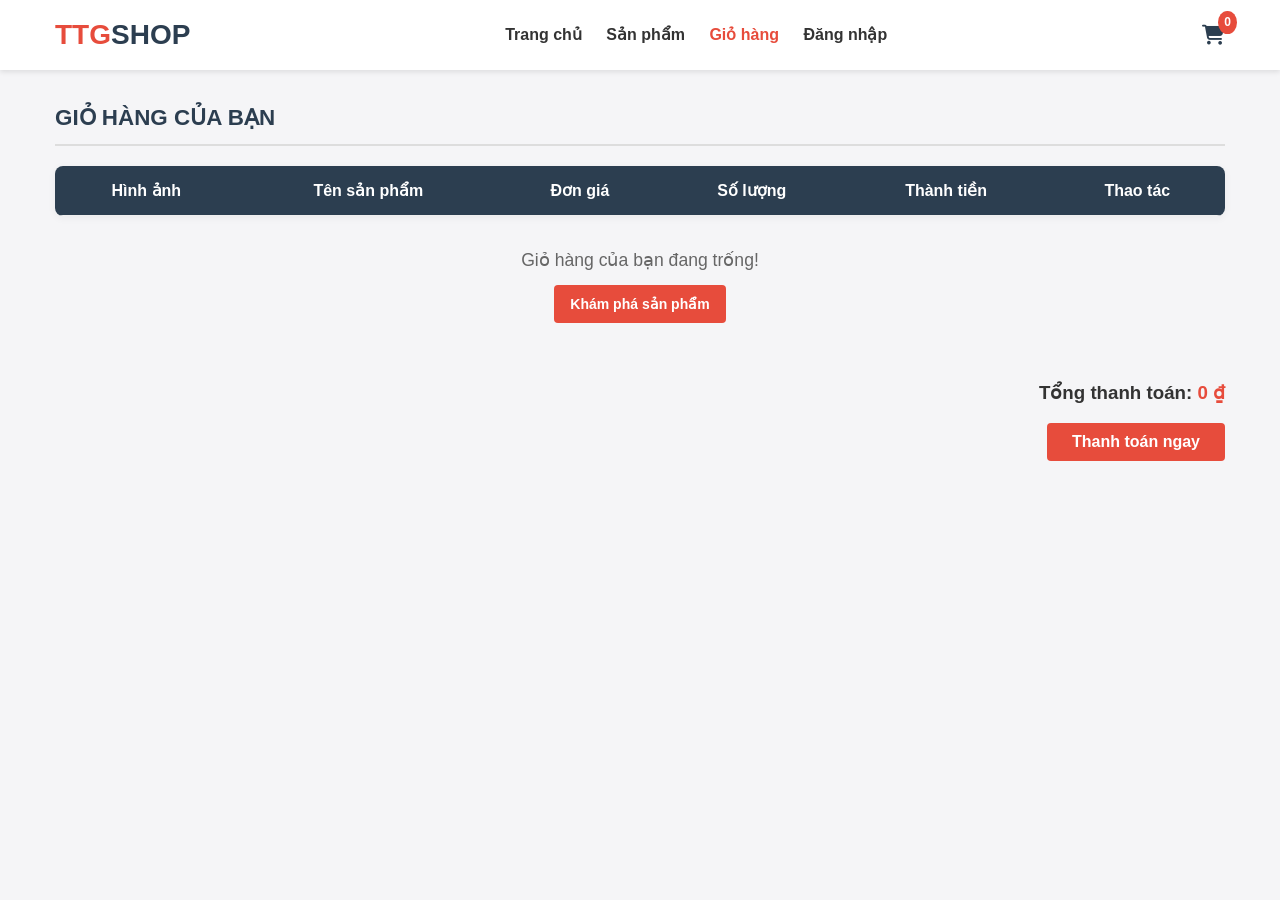
<file: cart.html>
<!DOCTYPE html>
<html lang="vi">
<head>
    <meta charset="UTF-8">
    <meta name="viewport" content="width=device-width, initial-scale=1.0">
    <title>Giỏ Hàng - TTGSHOP</title>
    <link rel="stylesheet" href="style.css">
    <link rel="stylesheet" href="https://cdnjs.cloudflare.com/ajax/libs/font-awesome/6.4.0/css/all.min.css">
</head>
<body>

    <header class="header">
        <div class="container header-container">
            <div class="logo">
                <a href="index.html"><span class="logo-red">TTG</span><span class="logo-dark">SHOP</span></a>
            </div>
            <nav class="nav">
                <a href="index.html">Trang chủ</a>
                <a href="products.html">Sản phẩm</a>
                <a href="cart.html" class="active">Giỏ hàng</a>
                <a href="login.html">Đăng nhập</a>
            </nav>
            <a href="cart.html" class="cart-icon-wrapper">
                <i class="fa-solid fa-cart-shopping"></i>
                <span id="cart-count">0</span>
            </a>
        </div>
    </header>

    <main class="container" style="margin-top: 30px; margin-bottom: 40px;">
        <h2 class="section-title">GIỎ HÀNG CỦA BẠN</h2>
        
        <table class="cart-table">
            <thead>
                <tr>
                    <th>Hình ảnh</th>
                    <th>Tên sản phẩm</th>
                    <th>Đơn giá</th>
                    <th>Số lượng</th>
                    <th>Thành tiền</th>
                    <th>Thao tác</th>
                </tr>
            </thead>
            <tbody id="cart-items-page"></tbody>
        </table>
        
        <div id="empty-cart-msg-page" style="text-align: center; padding: 30px; display: none;">
            <p style="font-size: 1.1rem; color: #666;">Giỏ hàng của bạn đang trống!</p>
            <a href="products.html" class="btn" style="margin-top: 10px;">Khám phá sản phẩm</a>
        </div>

        <div style="margin-top: 25px; text-align: right;">
            <h3>Tổng thanh toán: <span id="cart-total-page" style="color: #e74c3c;">0 đ</span></h3>
            <button class="btn" style="margin-top: 15px; padding: 10px 25px; font-size: 16px;" onclick="checkout()">Thanh toán ngay</button>
        </div>
    </main>

    <script src="products.js"></script>
    <script src="cart.js"></script>
</body>
</html>
</file>
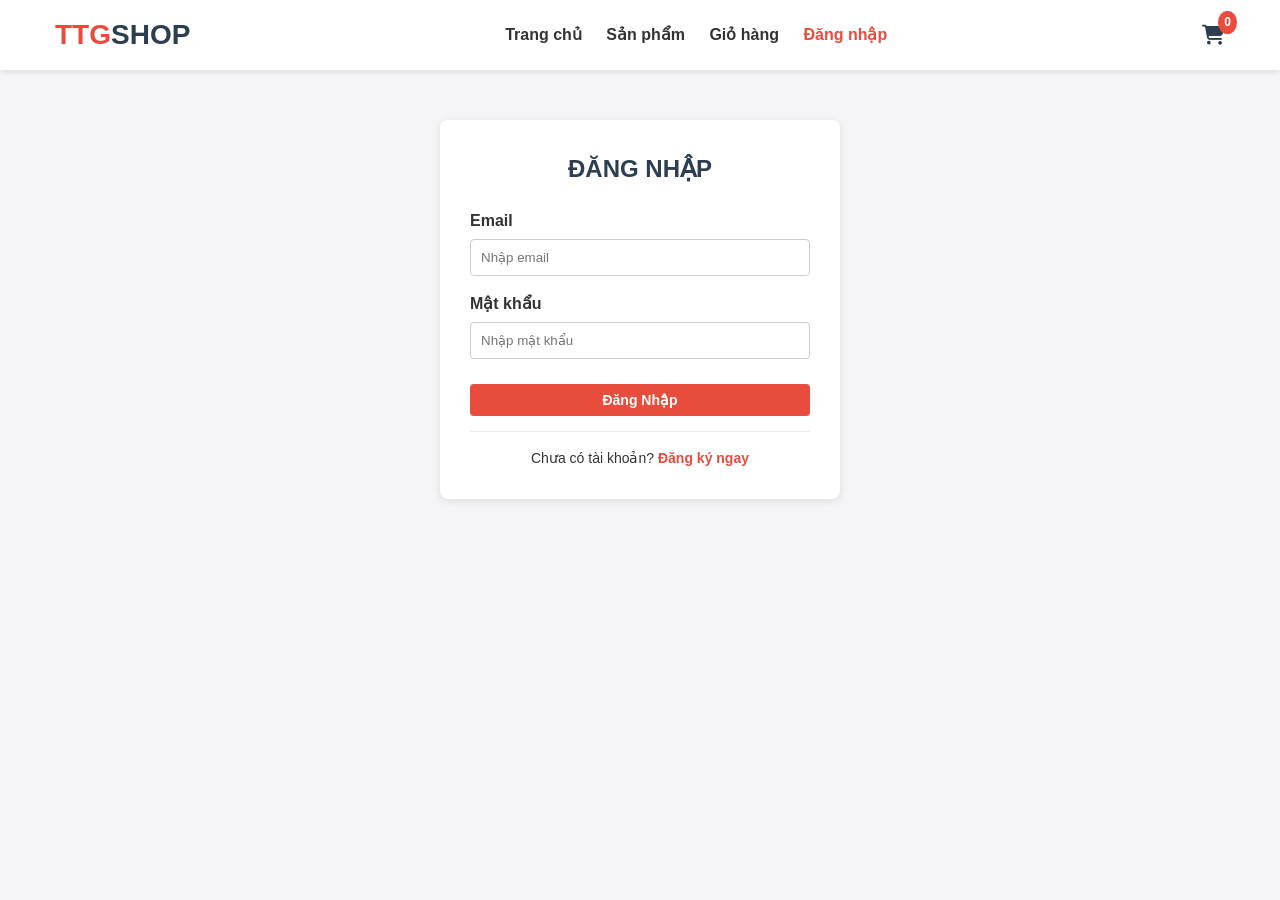
<file: login.html>
<!DOCTYPE html>
<html lang="vi">
<head>
    <meta charset="UTF-8">
    <meta name="viewport" content="width=device-width, initial-scale=1.0">
    <title>Đăng Nhập - TTGSHOP</title>
    <link rel="stylesheet" href="style.css">
    <link rel="stylesheet" href="https://cdnjs.cloudflare.com/ajax/libs/font-awesome/6.4.0/css/all.min.css">
</head>
<body>

    <header class="header">
        <div class="container header-container">
            <div class="logo">
                <a href="index.html"><span class="logo-red">TTG</span><span class="logo-dark">SHOP</span></a>
            </div>
            <nav class="nav">
                <a href="index.html">Trang chủ</a>
                <a href="products.html">Sản phẩm</a>
                <a href="cart.html">Giỏ hàng</a>
                <a href="login.html" class="active">Đăng nhập</a>
            </nav>
            <a href="cart.html" class="cart-icon-wrapper">
                <i class="fa-solid fa-cart-shopping"></i>
                <span id="cart-count">0</span>
            </a>
        </div>
    </header>

    <main class="container" style="margin-top: 50px; margin-bottom: 50px;">
        <div class="auth-box">
            <h2>ĐĂNG NHẬP</h2>
                <form action="index.html">
                    <div class="form-group">
                        <label>Email</label>
                        <input type="email" placeholder="Nhập email" required>
                    </div>
                    <div class="form-group">
                        <label>Mật khẩu</label>
                        <input type="password" placeholder="Nhập mật khẩu" required>
                    </div>
                    <button type="submit" class="btn">Đăng Nhập</button>
                </form>
            <div class="auth-redirect">
                <p>Chưa có tài khoản? <a href="register.html">Đăng ký ngay</a></p>
            </div>
        </div>
    </main>

    <script src="products.js"></script>
    <script src="cart.js"></script>
</body>
</html>
</file>
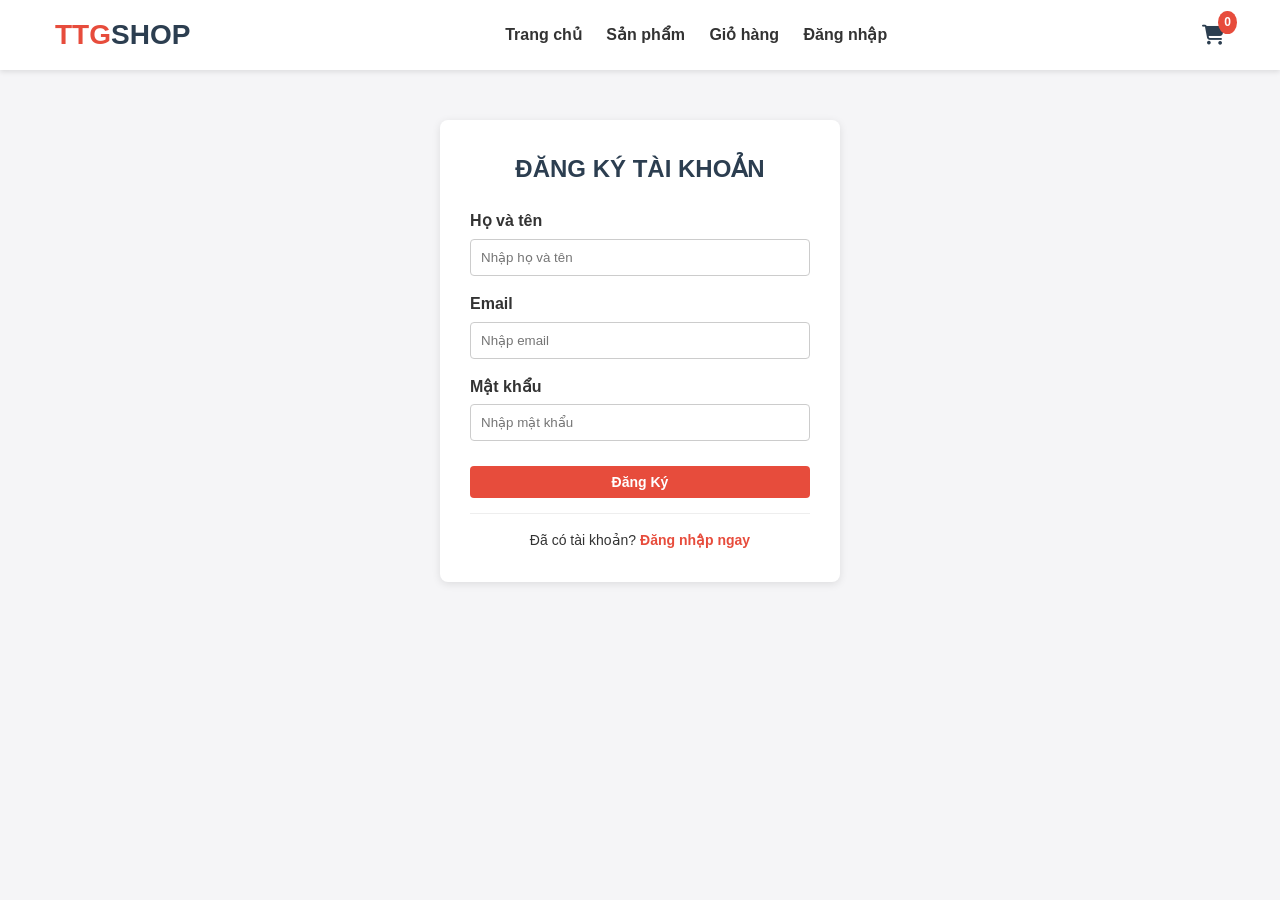
<file: register.html>
<!DOCTYPE html>
<html lang="vi">
<head>
    <meta charset="UTF-8">
    <meta name="viewport" content="width=device-width, initial-scale=1.0">
    <title>Đăng Ký - TTGSHOP</title>
    <link rel="stylesheet" href="style.css">
    <link rel="stylesheet" href="https://cdnjs.cloudflare.com/ajax/libs/font-awesome/6.4.0/css/all.min.css">
</head>
<body>

    <header class="header">
        <div class="container header-container">
            <div class="logo">
                <a href="index.html"><span class="logo-red">TTG</span><span class="logo-dark">SHOP</span></a>
            </div>
            <nav class="nav">
                <a href="index.html">Trang chủ</a>
                <a href="products.html">Sản phẩm</a>
                <a href="cart.html">Giỏ hàng</a>
                <a href="login.html">Đăng nhập</a>
            </nav>
            <a href="cart.html" class="cart-icon-wrapper">
                <i class="fa-solid fa-cart-shopping"></i>
                <span id="cart-count">0</span>
            </a>
        </div>
    </header>

    <main class="container" style="margin-top: 50px; margin-bottom: 50px;">
        <div class="auth-box">
            <h2>ĐĂNG KÝ TÀI KHOẢN</h2>
                <form action="login.html">
                    <div class="form-group">
                        <label>Họ và tên</label>
                        <input type="text" placeholder="Nhập họ và tên" required>
                    </div>
                    <div class="form-group">
                        <label>Email</label>
                        <input type="email" placeholder="Nhập email" required>
                    </div>
                    <div class="form-group">
                        <label>Mật khẩu</label>
                        <input type="password" placeholder="Nhập mật khẩu" required>
                    </div>
                    <button type="submit" class="btn">Đăng Ký</button>
                </form>
            <div class="auth-redirect">
                <p>Đã có tài khoản? <a href="login.html">Đăng nhập ngay</a></p>
            </div>
        </div>
    </main>

    <script src="products.js"></script>
    <script src="cart.js"></script>
</body>
</html>
</file>
<file: style.css>
* {
    margin: 0;
    padding: 0;
    box-sizing: border-box;
    font-family: 'Segoe UI', Tahoma, Geneva, Verdana, sans-serif;
}

body {
    background-color: #f5f5f7;
    color: #333;
    line-height: 1.6;
}

.container {
    max-width: 1200px;
    margin: 0 auto;
    padding: 0 15px;
}

/* Header & Menu Nav */
.header {
    background-color: #fff;
    box-shadow: 0 2px 5px rgba(0,0,0,0.1);
    position: sticky;
    top: 0;
    z-index: 100;
}

.header-container {
    display: flex;
    justify-content: space-between;
    align-items: center;
    height: 70px;
}

.logo a {
    font-size: 28px;
    font-weight: bold;
    text-decoration: none;
}

.logo-red { color: #e74c3c; }
.logo-dark { color: #2c3e50; }

.nav a {
    margin: 0 10px;
    text-decoration: none;
    color: #333;
    font-weight: 600;
    transition: color 0.3s;
}

.nav a:hover, .nav a.active {
    color: #e74c3c;
}

.cart-icon-wrapper {
    position: relative;
    font-size: 20px;
    text-decoration: none;
    color: #2c3e50;
}

#cart-count {
    position: absolute;
    top: -8px;
    right: -12px;
    background-color: #e74c3c;
    color: white;
    font-size: 12px;
    padding: 2px 6px;
    border-radius: 50%;
    font-weight: bold;
}

/* Banner Trang chủ */
.banner {
    background: linear-gradient(rgba(0,0,0,0.6), rgba(0,0,0,0.6)), url('https://images.unsplash.com/photo-1587202372775-e229f172b9d7?auto=format&fit=crop&w=1200&q=80') center/cover;
    color: white;
    text-align: center;
    padding: 60px 20px;
    margin-bottom: 30px;
}

.banner h1 { font-size: 2.2rem; margin-bottom: 10px; }
.banner p { font-size: 1rem; margin-bottom: 20px; }

/* Buttons */
.btn {
    display: inline-block;
    background-color: #e74c3c;
    color: white;
    padding: 8px 16px;
    border: none;
    border-radius: 4px;
    cursor: pointer;
    text-decoration: none;
    font-weight: bold;
    font-size: 14px;
    transition: background 0.3s;
}

.btn:hover { background-color: #c0392b; }

/* Giới thiệu TTGSHOP */
.about-section {
    background: #fff;
    padding: 20px;
    border-radius: 8px;
    margin-bottom: 30px;
    border-left: 5px solid #e74c3c;
    box-shadow: 0 2px 4px rgba(0,0,0,0.05);
}

.about-section h2 { margin-bottom: 10px; color: #2c3e50; }

/* Danh mục sản phẩm & Grid */
.product-section { margin-bottom: 40px; }
.section-title {
    font-size: 1.4rem;
    color: #2c3e50;
    margin-bottom: 20px;
    border-bottom: 2px solid #ddd;
    padding-bottom: 8px;
}

.product-grid {
    display: grid;
    grid-template-columns: repeat(4, 1fr);
    gap: 15px;
}

/* Card Sản phẩm & Click sang chi tiết */
.product-card {
    background: #fff;
    border-radius: 8px;
    overflow: hidden;
    box-shadow: 0 2px 8px rgba(0,0,0,0.08);
    transition: transform 0.3s, box-shadow 0.3s;
    display: flex;
    flex-direction: column;
    cursor: pointer; /* Hiển thị bàn tay khi di chuột vào card */
}

.product-card:hover {
    transform: translateY(-5px);
    box-shadow: 0 5px 15px rgba(0,0,0,0.15);
}

.product-img {
    width: 100%;
    height: 180px;
    object-fit: cover;
}

.product-info {
    padding: 15px;
    display: flex;
    flex-direction: column;
    flex-grow: 1;
}

.product-title {
    font-size: 0.95rem;
    font-weight: bold;
    margin-bottom: 10px;
    color: #333;
}

.product-price {
    font-size: 1.1rem;
    color: #e74c3c;
    font-weight: bold;
    margin-bottom: 15px;
    margin-top: auto;
}

/* Trang Chi tiết Sản phẩm */
.detail-wrapper {
    display: flex;
    gap: 30px;
    background: #fff;
    padding: 30px;
    border-radius: 8px;
    box-shadow: 0 2px 8px rgba(0,0,0,0.08);
}

.detail-img {
    width: 350px;
    max-width: 100%;
    border-radius: 8px;
    object-fit: cover;
}

.detail-info h1 { font-size: 1.6rem; color: #2c3e50; margin-bottom: 15px; }
.detail-price { font-size: 1.4rem; color: #e74c3c; font-weight: bold; margin-bottom: 15px; }
.detail-desc { margin-bottom: 20px; color: #555; }

/* Bảng Giỏ hàng */
.cart-table {
    width: 100%;
    border-collapse: collapse;
    background: #fff;
    border-radius: 8px;
    overflow: hidden;
    box-shadow: 0 2px 8px rgba(0,0,0,0.05);
}

.cart-table th, .cart-table td {
    padding: 12px;
    text-align: center;
    border-bottom: 1px solid #eee;
}

.cart-table th { background-color: #2c3e50; color: white; }
.cart-img { width: 50px; height: 50px; object-fit: cover; border-radius: 4px; }

.qty-btn {
    padding: 2px 8px;
    cursor: pointer;
    background: #eee;
    border: 1px solid #ccc;
    border-radius: 3px;
}

.btn-remove {
    background-color: #e74c3c;
    color: white;
    border: none;
    padding: 5px 10px;
    border-radius: 3px;
    cursor: pointer;
}

/* Form Đăng ký / Đăng nhập */
.auth-box {
    max-width: 400px;
    margin: 0 auto;
    background: #fff;
    padding: 30px;
    border-radius: 8px;
    box-shadow: 0 2px 8px rgba(0,0,0,0.1);
}

.auth-box h2 { text-align: center; margin-bottom: 20px; color: #2c3e50; }
.form-group { margin-bottom: 15px; }
.form-group label { display: block; margin-bottom: 5px; font-weight: 600; }
.form-group input {
    width: 100%;
    padding: 10px;
    border: 1px solid #ccc;
    border-radius: 4px;
}

.auth-redirect {
    text-align: center;
    margin-top: 15px;
    padding-top: 15px;
    border-top: 1px solid #eee;
    font-size: 14px;
}

/* Bắt buộc các ô nhập và nhãn nằm riêng 1 dòng */
form label, 
form input {
    display: block;
    width: 100%;
    margin-bottom: 10px;
}

/* Định dạng ô nhập liệu cho đẹp mắt */
form input {
    padding: 8px 12px;
    border: 1px solid #ccc;
    border-radius: 4px;
    box-sizing: border-box;
}

/* Định dạng nút bấm rộng full dòng */
form .btn {
    width: 100%;
    margin-top: 10px;
}

.auth-redirect a { color: #e74c3c; text-decoration: none; font-weight: bold; }

/* Responsive Mobile & Tablet */
@media (max-width: 992px) {
    .product-grid { grid-template-columns: repeat(3, 1fr); }
}

@media (max-width: 768px) {
    .product-grid { grid-template-columns: repeat(2, 1fr); }
    .header-container { flex-direction: column; height: auto; padding: 10px; }
    .nav { margin: 10px 0; }
    .detail-wrapper { flex-direction: column; }
}

@media (max-width: 480px) {
    .product-grid { grid-template-columns: 1fr; }
    .cart-table th:nth-child(1), .cart-table td:nth-child(1) { display: none; }
}
</file>
